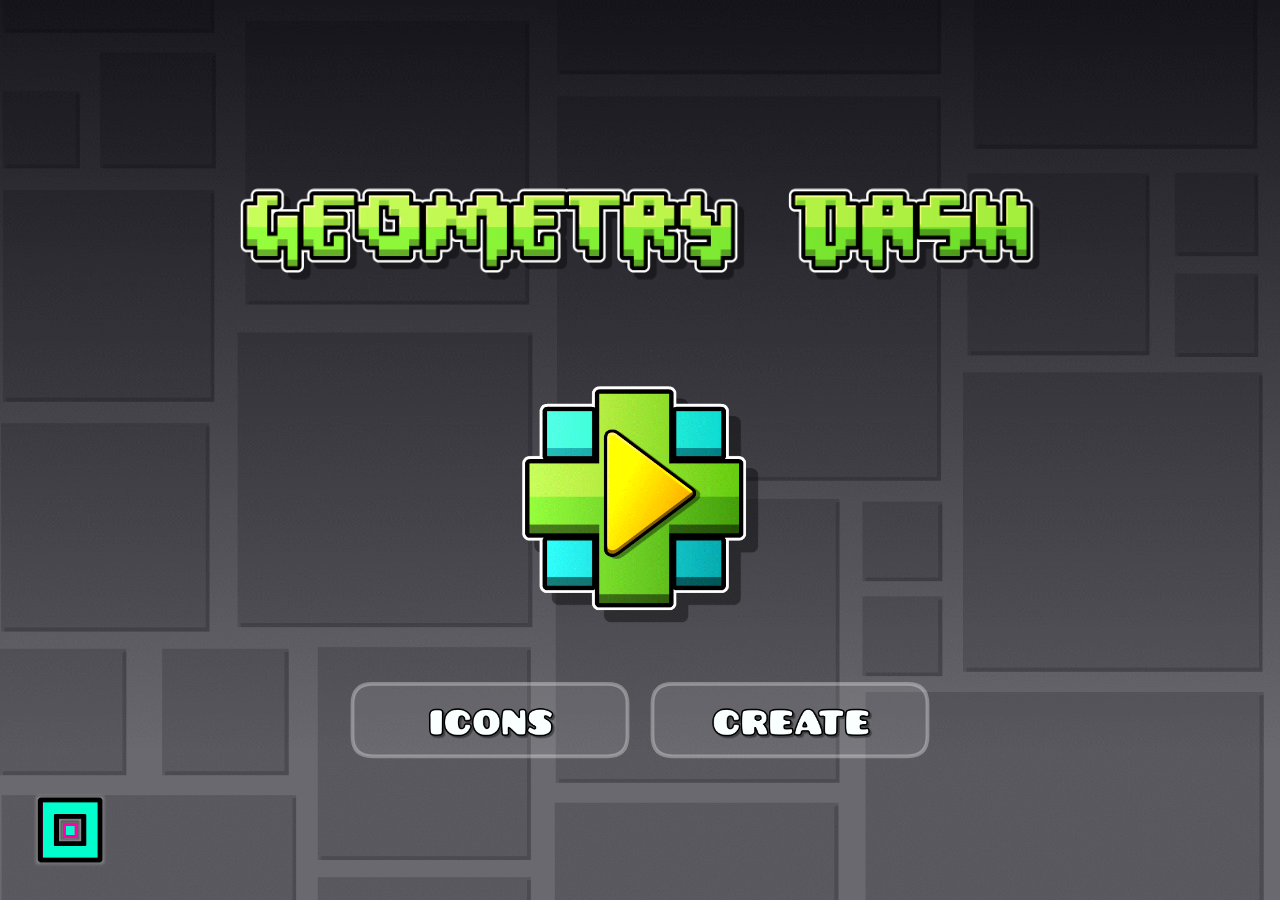
<file: index.html>
<!DOCTYPE html>
<html lang="en">
<head>
    <meta charset="UTF-8">
    <meta
        name="viewport"
        content="width=device-width, initial-scale=1.0, user-scalable=no"
    >

    <title>Lunar Dash</title>

    <link rel="icon" href="./Images/favicon.ico" type="image/x-icon">

    <!-- Main CSS -->
    <link rel="stylesheet" href="MainMenu.css">
    <link rel="stylesheet" href="Game.css">
</head>

<body>

    <!--
        ============================================================
        LUNAR DASH
        ============================================================
        The entire game is rendered onto this canvas.

        MainHandler.js controls:
        - Main menu
        - Icon customization
        - Level selection
        - Gameplay
        - Pause menu
    -->
    <canvas id="stage-canvas"></canvas>


    <!--
        ============================================================
        COLOR CUSTOMIZATION PANEL
        ============================================================
        These are real HTML color inputs placed over the canvas.
        MainHandler.js shows/hides this panel when needed.
    -->
    <div id="colour-panel" class="colour-panel" hidden>

        <label>
            Primary
            <input
                type="color"
                id="color-primary"
                value="#ffffff"
            >
        </label>

        <label>
            Secondary
            <input
                type="color"
                id="color-secondary"
                value="#ffffff"
            >
        </label>

        <label>
            Glow
            <input
                type="color"
                id="color-glow"
                value="#ffffff"
            >
        </label>

    </div>


    <!--
        ============================================================
        BOOT ERROR
        ============================================================
        MainHandler can display loading/resource errors here.
    -->
    <div id="boot-error" class="boot-error" hidden></div>


    <!--
        ============================================================
        JAVASCRIPT LOAD ORDER
        ============================================================

        IMPORTANT:
        Files are loaded in dependency order.

        Data.js
            ↓
        SheetHandler.js
            ↓
        BlockDefinitions.js
            ↓
        Levels.js
            ↓
        IconHandler.js
            ↓
        PlayerController.js
            ↓
        MainHandler.js
    -->


    <!--
        1. GLOBAL GAME DATA
        Entity types, physics data, asset paths, level registry, etc.
    -->
    <script src="Data.js" defer></script>


    <!--
        2. SPRITE / PLIST ATLAS HANDLER
        Loads and parses:
        - PNG sprite sheets
        - .plist files
        - BMFont files
    -->
    <script src="SheetHandler.js" defer></script>


    <!--
        3. BLOCK / OBJECT DEFINITIONS

        Automatically reads every frame from:
        - GJ_GameSheet-uhd.png/.plist
        - GJ_GameSheet02-uhd.png/.plist

        This must come AFTER SheetHandler.js.
    -->
    <script src="BlockDefinitions.js" defer></script>


    <!--
        4. LEVEL SYSTEM

        Reads level JSON files and creates:
        - Blocks
        - Spikes
        - Platforms
        - Pads
        - Orbs
        - Portals
        - Finish objects
    -->
    <script src="Levels.js" defer></script>


    <!--
        5. PLAYER ICON SYSTEM

        Handles the player's:
        - Cube
        - Ship
        - Ball
        - UFO
        - Wave
        - Robot
        - Spider
    -->
    <script src="IconHandler.js" defer></script>


    <!--
        6. PLAYER PHYSICS

        Handles:
        - Movement
        - Gravity
        - Jumping
        - Ship flight
        - Ball gravity
        - UFO jumps
        - Wave movement
        - Robot charging
        - Spider teleporting
    -->
    <script src="PlayerController.js" defer></script>


    <!--
        7. MAIN GAME CONTROLLER

        This should be LAST because it depends on the systems above.
    -->
    <script src="MainHandler.js" defer></script>

</body>
</html>
</file>
<file: MainMenu.css>
/* MainMenu.css
   Styles for the single-page app shell.

   All of the main menu, icon select, level select, gameplay and pause UI is
   drawn onto #stage-canvas by MainHandler.js. This file therefore only covers
   the page itself, plus the two things that deliberately stay in the DOM: the
   native <input type="color"> controls and the boot error banner. */

html, body {
    width: 100%;
    height: 100%;
    margin: 0;
    padding: 0;
    overflow: hidden;

    background: #0b1026;
    color: #ffffff;
    font-family: Arial, sans-serif;

    user-select: none;
    -webkit-user-select: none;
}

#stage-canvas {
    display: block;
    width: 100%;
    height: 100%;
    touch-action: none; /* stop mobile taps scrolling or zooming mid-run */
    cursor: pointer;
}

/* ---------- Colour pickers ----------
   A real colour picker beats anything drawn on a canvas, so the three colour
   controls live in the DOM. MainHandler shows this only on the icons screen. */
.colour-panel {
    position: fixed;
    bottom: 22px;
    left: 50%;
    transform: translateX(-50%);
    z-index: 10;

    display: flex;
    gap: 26px;
    padding: 12px 22px;

    background: rgba(8, 10, 28, 0.85);
    border: 2px solid rgba(255, 255, 255, 0.18);
    border-radius: 16px;
}

.colour-panel[hidden] {
    display: none;
}

.colour-panel label {
    display: flex;
    flex-direction: column;
    align-items: center;
    gap: 6px;

    font-size: 11px;
    letter-spacing: 0.6px;
    text-transform: uppercase;
    color: rgba(255, 255, 255, 0.7);
}

.colour-panel input[type="color"] {
    width: 58px;
    height: 36px;
    padding: 0;
    border: 2px solid rgba(255, 255, 255, 0.22);
    border-radius: 8px;
    background: transparent;
    cursor: pointer;
}

/* ---------- Boot error ---------- */
.boot-error {
    position: fixed;
    top: 24px;
    left: 50%;
    transform: translateX(-50%);
    z-index: 20;

    max-width: 76vw;
    padding: 14px 20px;

    font-size: 14px;
    color: #ffd9d9;
    background: rgba(90, 16, 24, 0.94);
    border: 2px solid #ff6b6b;
    border-radius: 12px;
    white-space: pre-wrap;
}

.boot-error[hidden] {
    display: none;
}
</file>
<file: Game.css>
/* Game.css
   Gameplay-specific page behaviour.

   index.html is a single page that hosts the menu, level select, gameplay and
   pause menu, so the canvas itself (#stage-canvas), the colour pickers and the
   boot error banner are styled in MainMenu.css. This file only holds the extra
   bits that matter while a level is actually running. */

#stage-canvas {
    /* Keep the browser's own long-press and tap-highlight out of a run */
    -webkit-touch-callout: none;
    -webkit-tap-highlight-color: transparent;
}

body {
    /* Stop the page rubber-banding on mobile when you tap to jump */
    overscroll-behavior: none;
}
</file>
